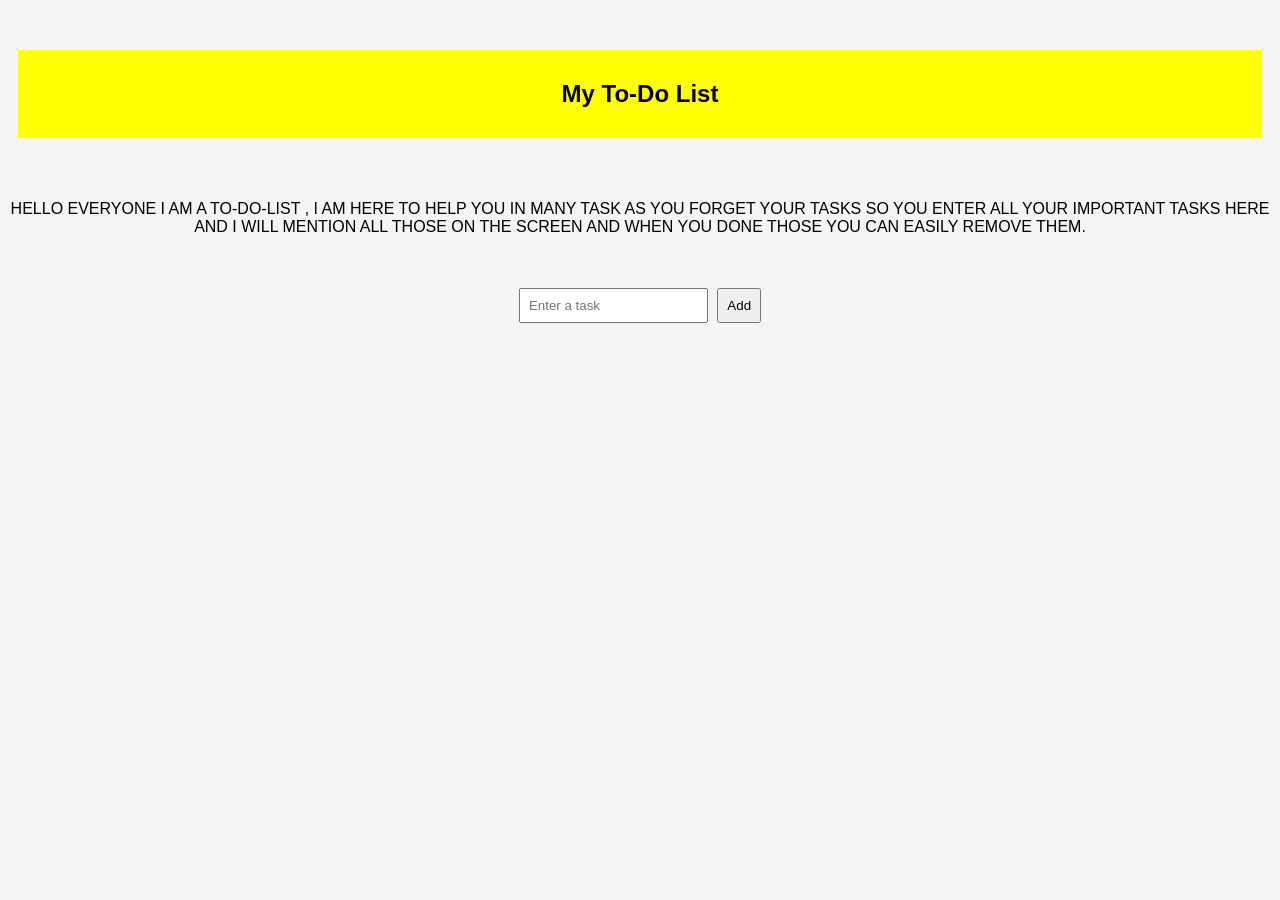
<file: project/index.html>
<!DOCTYPE html>
<html lang="en">
<head>
  <meta charset="UTF-8">
  <title>To-Do List</title>
  <link rel="stylesheet" href="style.css">
</head>
<body>
  <div class="container">
    <nav class="nav">
      <h1>My To-Do List</h1>
    </nav>
    <br><br>
    <p>HELLO EVERYONE I AM A TO-DO-LIST , I AM HERE TO HELP YOU IN MANY TASK
        AS YOU FORGET YOUR TASKS SO YOU ENTER ALL YOUR IMPORTANT TASKS HERE AND I WILL MENTION ALL THOSE ON THE SCREEN AND WHEN YOU DONE THOSE YOU CAN EASILY REMOVE THEM.
    </p>
    <BR><BR>
    <input type="text" id="taskInput" placeholder="Enter a task">
    <button onclick="addTask()">Add</button>
    <ul id="taskList"></ul>
  </div>
  <script src="script.js"></script>
</body>
</html>
</file>
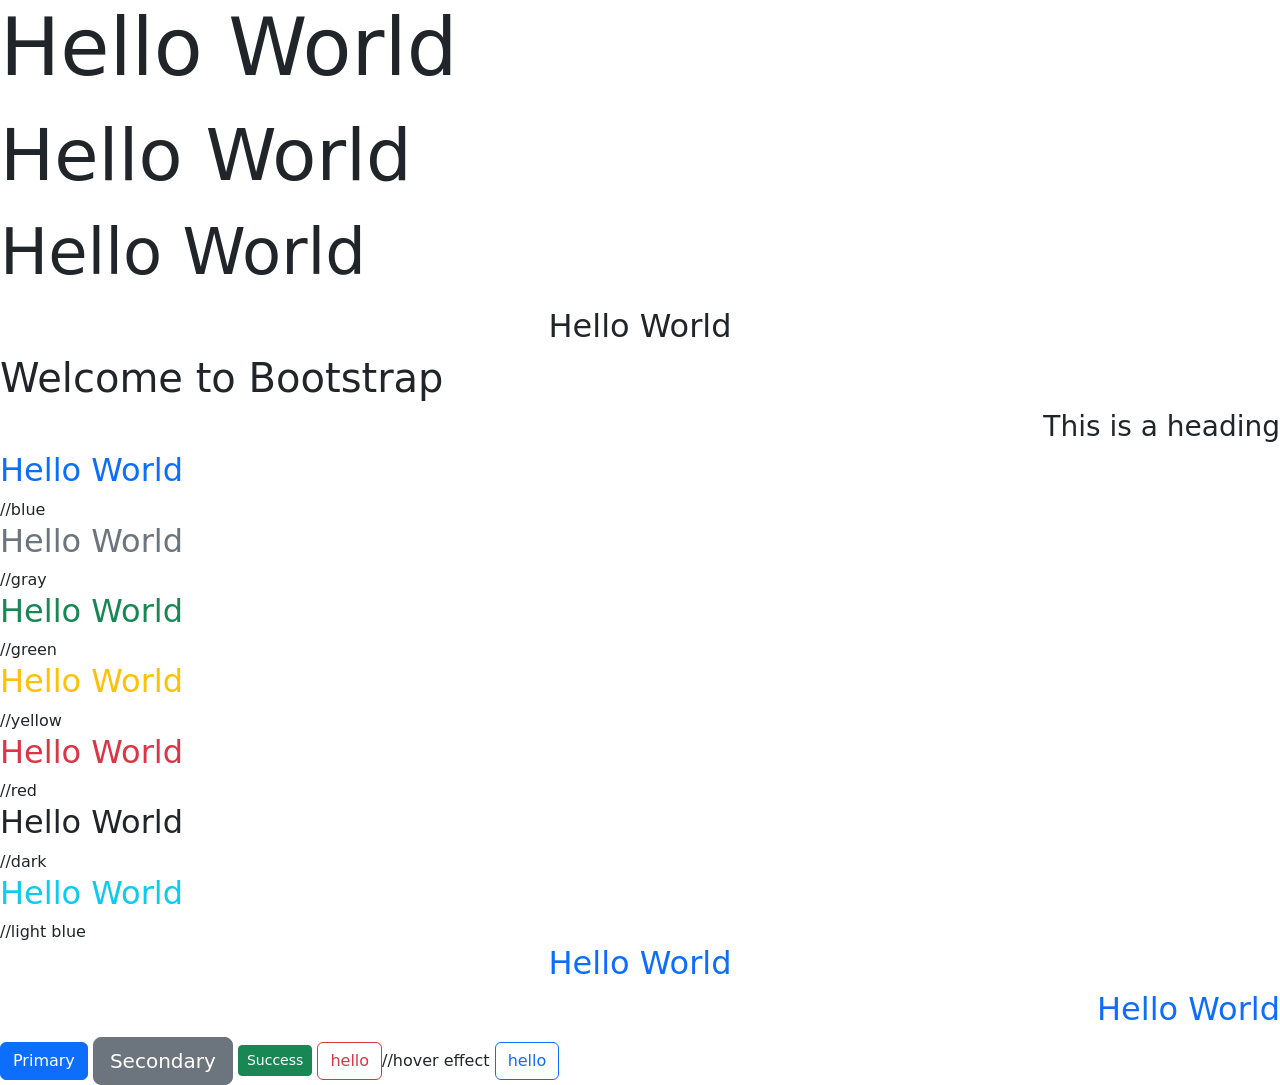
<file: bootstrap.html>
<!DOCTYPE html>
<html lang="en">
<head>
    <meta charset="UTF-8">
    <meta name="viewport" content="width=device-width, initial-scale=1.0">
    <title>Document</title>
    <link href="https://cdn.jsdelivr.net/npm/bootstrap@5.0.2/dist/css/bootstrap.min.css" rel="stylesheet" integrity="sha384-EVSTQN3/azprG1Anm3QDgpJLIm9Nao0Yz1ztcQTwFspd3yD65VohhpuuCOmLASjC" crossorigin="anonymous">
</head>
<body>
    <p class="display-1">Hello World</p>
    <p class="display-2">Hello World</p>
    <p class="display-3">Hello World</p>
    <h2 class="text-center">Hello World</h2>
    <h1 class="text-start">Welcome to Bootstrap</h1>
    <h3 class="text-end">This is a heading</h3>
    <h2 class="text-primary">Hello World</h2>//blue
    <h2 class="text-secondary">Hello World</h2>//gray
    <h2 class="text-success">Hello World</h2>//green
    <h2 class="text-warning">Hello World</h2>//yellow
    <h2 class="text-danger">Hello World</h2>//red
    <h2 class="text-dark">Hello World</h2>//dark
    <h2 class="text-info">Hello World</h2>//light blue
    <h2 class="text-primary text-center">Hello World</h2>
    <h2 class="text-primary text-end">Hello World</h2>
    <button class="btn btn-primary">Primary</button>
    <button class="btn btn-lg btn-secondary">Secondary</button>
    <button class="btn btn-sm btn-success">Success</button>
    <button class="btn btn-outline-danger">hello</button>//hover effect
    <button class="btn btn-outline-primary" onclick="alert('Hello, Bootstrap!')">hello</button>
</body>
</html>
</file>
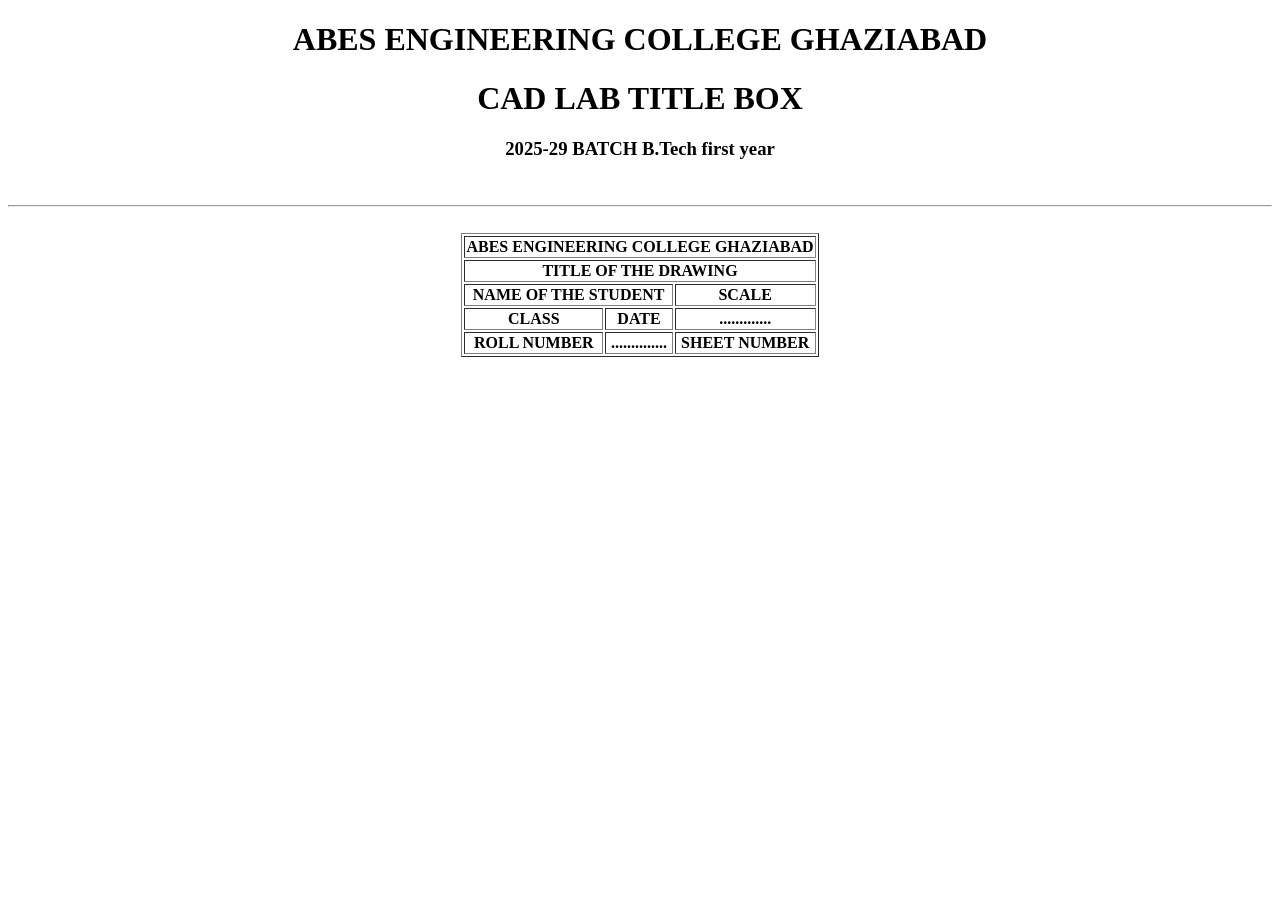
<file: cadtitle.html>
<!DOCTYPE html>
<html lang="en">
    <head>
        <meta charset="UTF-8">
       <meta name="viewport" content="width=device-width, initial-scale=1.0">
       <title>CAD title box</title>
    </head>
    <body>
        <h1 align="center">ABES ENGINEERING COLLEGE GHAZIABAD</h1>
        <h1 align="center">CAD LAB TITLE BOX</h1>
        <H3 align="center">2025-29 BATCH B.Tech first year</H3>
        <br>
        <hr>
        <br>
        <table  align="center" border="1">
            <tr>
                <th colspan="9">ABES ENGINEERING COLLEGE GHAZIABAD</th>
            </tr>
            <tr>
                <th colspan="9">TITLE OF THE DRAWING</th>
            </tr>
            <tr>
                <th colspan="6">NAME OF THE STUDENT</th>
                <th colspan="3">SCALE</th>
            </tr>
            <TR>
                <th colspan="3">CLASS</th>
                <TH colspan="3">DATE</TH>
                <TH colspan="3">.............</TH>
            </TR>
            <TR>
                <TH colspan="3">ROLL NUMBER</TH>
                <TH colspan="3">..............</TH>
                <TH colspan="3">SHEET NUMBER</TH>
            </TR>
        </table>
    </body>
</file>
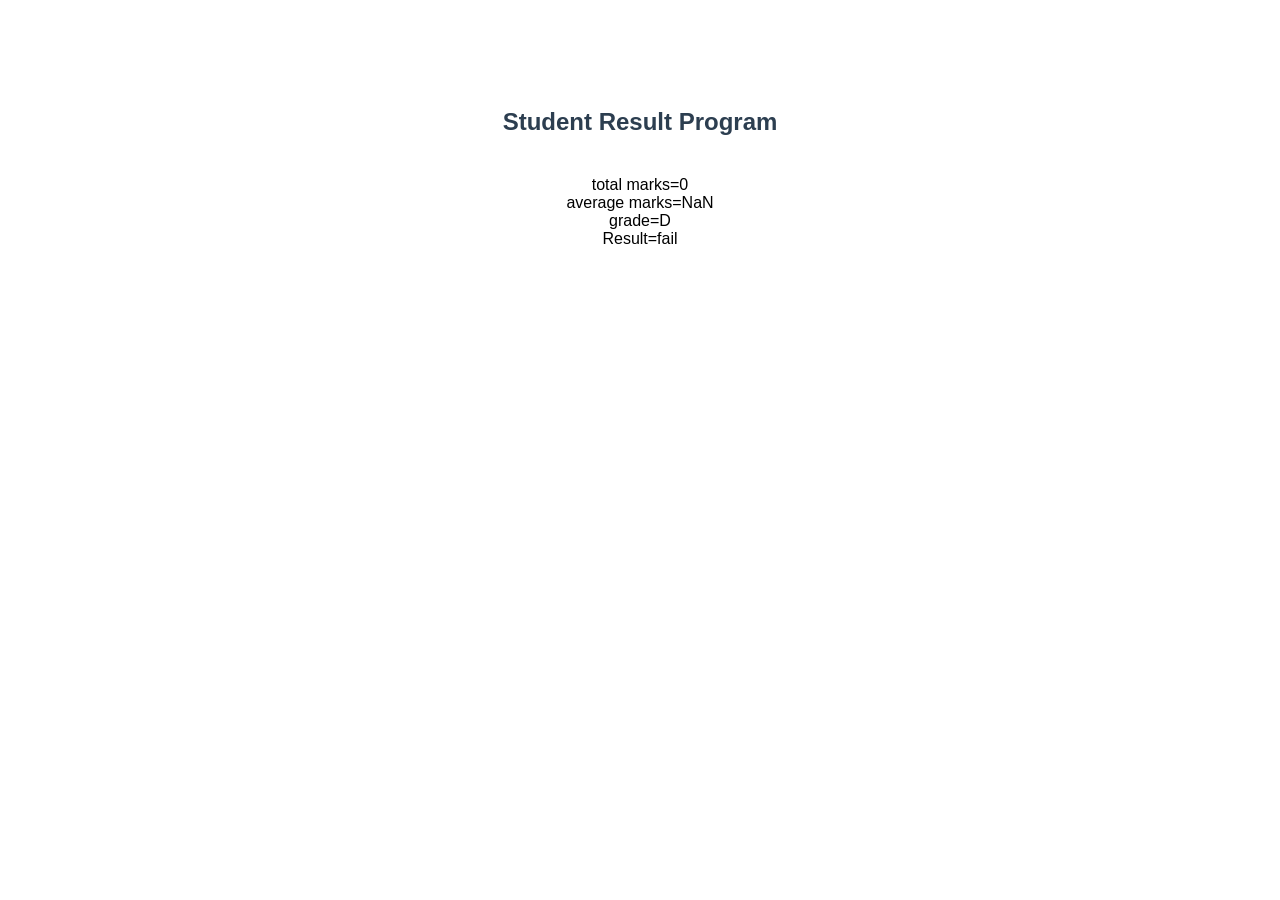
<file: endtermpractical.html>
<!DOCTYPE html>
<html lang="en">
<head>
    <meta charset="UTF-8">
    <meta name="viewport" content="width=device-width, initial-scale=1.0">
    <title>Student Result</title>
      <style>
    body {
      font-family: Arial, sans-serif;
      background: white;
      color: black;
      text-align: center;
      padding: 80px;
    }

    h2 {
      color: #2c3e50;
      margin-bottom: 40px;
    }

    .result-box {
      background: #fff;
      border: 2px solid #3498db;
      border-radius: 8px;
      padding: 20px;
      width: 300px;
      margin: 0 auto;
      box-shadow: 0 4px 8px rgba(0,0,0,0.1);
    }

    .result-box p {
      font-size: 16px;
      margin: 10px 0;
    }

    .pass {
      color: green;
      font-weight: bold;
    }

    .fail {
      color: red;
      font-weight: bold;
    }
  </style>
    
</head>
<body>
    <h2>Student Result Program</h2>

    
    
    <script>
        var subjects = prompt("Enter number of subjects:");
        var total =0;
        for(var i=1;i<=subjects;i++){
            var marks =prompt("Enter marks of subject " + i);
            total=total + Number(marks);
        }
        var average=total/subjects;
        var grade;
        var result;
        if(average>=60){
            grade="A";
            result="Pass";
        }
        else if(average>=50){
            grade="B";
            result="Pass";
        }
         else if(average>=40){
                grade="c";
                result="pass";
            } 
            else{
                grade="D";
                result="fail";
            }
             document.write("total marks="+total);
            document.write("<br>");
            document.write("average marks="+average);
            document.write("<br>");
            document.write("grade="+grade);
            document.write("<br>");
            document.write("Result="+result);
        

    </script>
    
</body>
</html>
</file>
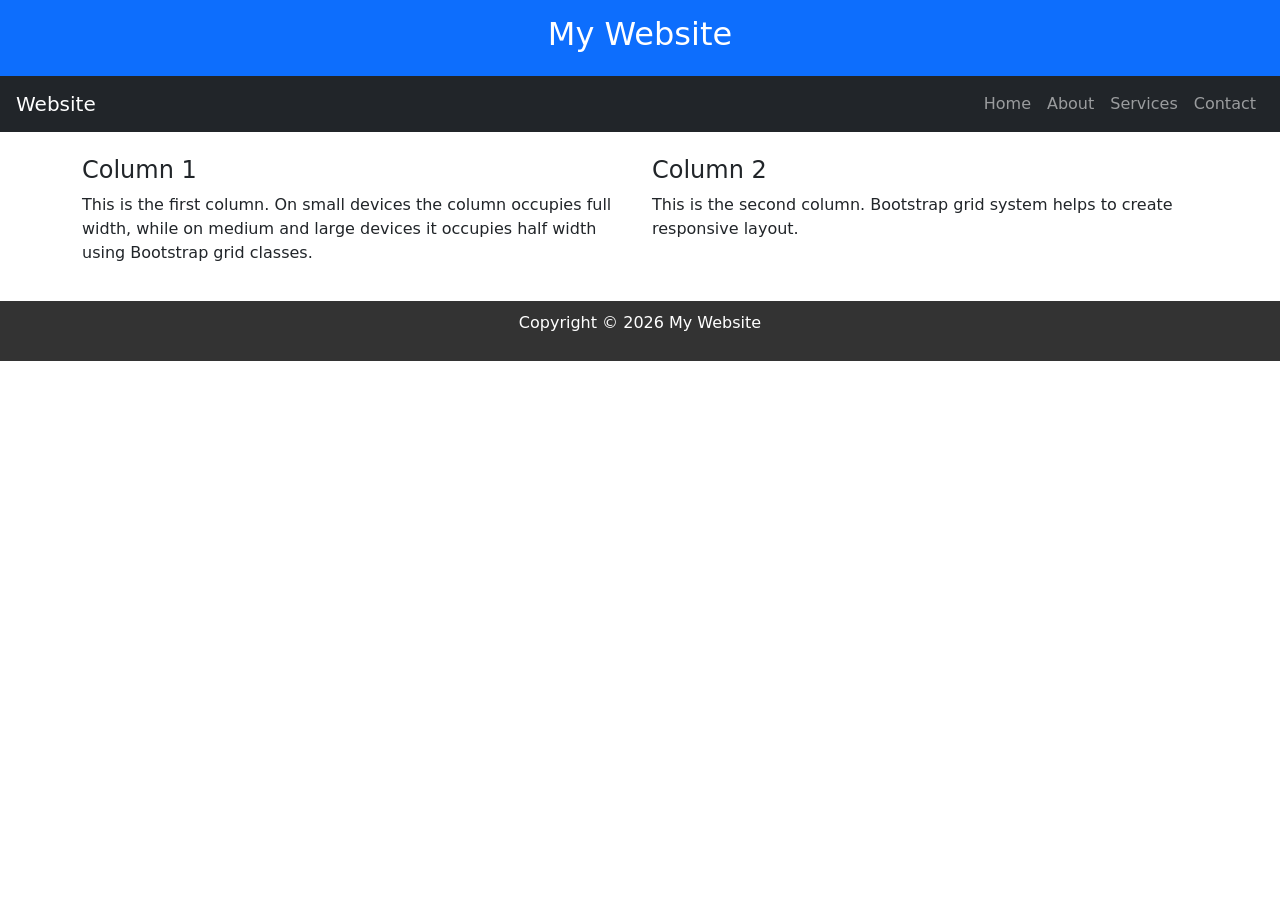
<file: experiment1.html>
<!DOCTYPE html>
<html>
<head>
<title>Responsive Web Page using Bootstrap Grid</title>
<meta name="viewport" content="width=device-width, initial-scale=1">
<!-- Bootstrap CSS -->
<link rel="stylesheet" href="https://cdn.jsdelivr.net/npm/bootstrap@5.3.2/dist/css/bootstrap.min.css">
<style>
header{
background-color:#0d6efd;
color:white;
text-align:center;
padding:15px;
}

footer{
background-color:#333;
color:white;
text-align:center;
padding:10px;
margin-top:20px;
}
</style>
</head>
<body>
<!-- Header -->
<header>
<h2>My Website</h2>
</header>
<!-- Navigation -->
<nav class="navbar navbar-dark bg-dark navbar-expand-lg">
<a class="navbar-brand ms-3" href="#">Website</a>
<ul class="navbar-nav ms-auto me-3">
<li class="nav-item">
<a class="nav-link" href="#">Home</a>
</li>

<li class="nav-item">
<a class="nav-link" href="#">About</a>
</li>
<li class="nav-item">
<a class="nav-link" href="#">Services</a>
</li>
<li class="nav-item">
<a class="nav-link" href="#">Contact</a>
</li>
</ul>
</nav>
<!-- Content -->
<div class="container mt-4">
<div class="row">
<div class="col-md-6 col-sm-12">
<h4>Column 1</h4>
<p>
This is the first column.
On small devices the column occupies full width, while on medium and large devices it occupies half width using Bootstrap grid classes. </p>
</div>
<div class="col-md-6 col-sm-12">
<h4>Column 2</h4>
<p>
This is the second column.
Bootstrap grid system helps to create responsive layout.
</p>
</div>
</div>
</div>
<!-- Footer -->
<footer>
<p>Copyright © 2026 My Website</p>
</footer>
</body>
</html
</file>
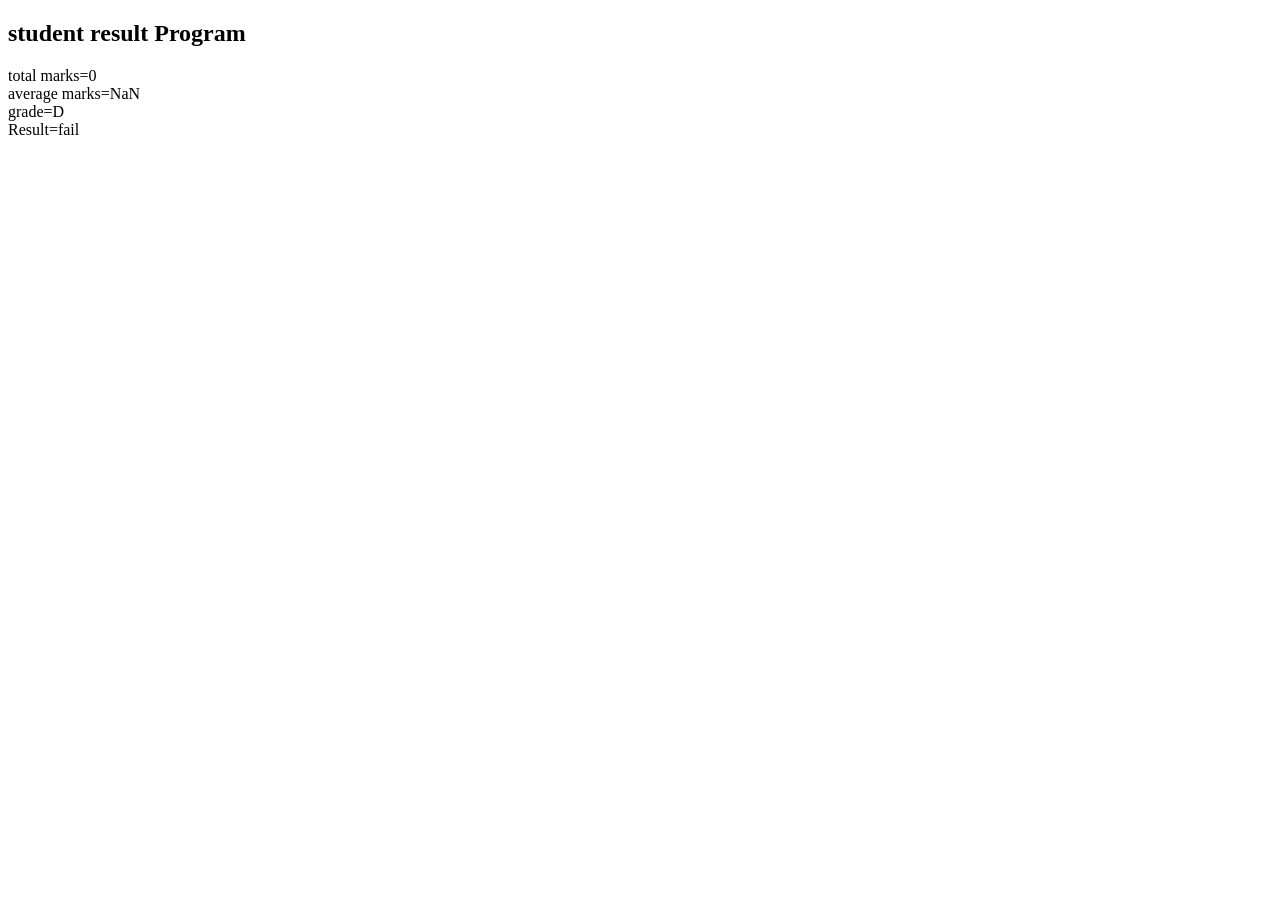
<file: experiment4.html>
<!DOCTYPE html>
<html lang="eng">
    <head>
        <title>Student Result</title>
    </head>
    <body>
        <h2>student result Program</h2>
        <script>
            var subjects = prompt("enter number of subjects");
            var total =0;
            for(var i=1;i<=subjects;i++){
                var marks = prompt("enter marks of subjects" +i);
                total=total + Number(marks);
            }
            var average=total/subjects;
            var grade;
            var result;
            if(average>=60){
                grade="A";
                result="pass";
            }
            else if(average>=50){
                grade="B";
                result="pass";
            }
            else if(average>=40){
                grade="c";
                result="pass";
            } 
            else{
                grade="D";
                result="fail";
            }
            document.write("total marks="+total);
            document.write("<br>");
            document.write("average marks="+average);
            document.write("<br>");
            document.write("grade="+grade);
            document.write("<br>");
            document.write("Result="+result);
        </script>
    </body>
</html>
</file>
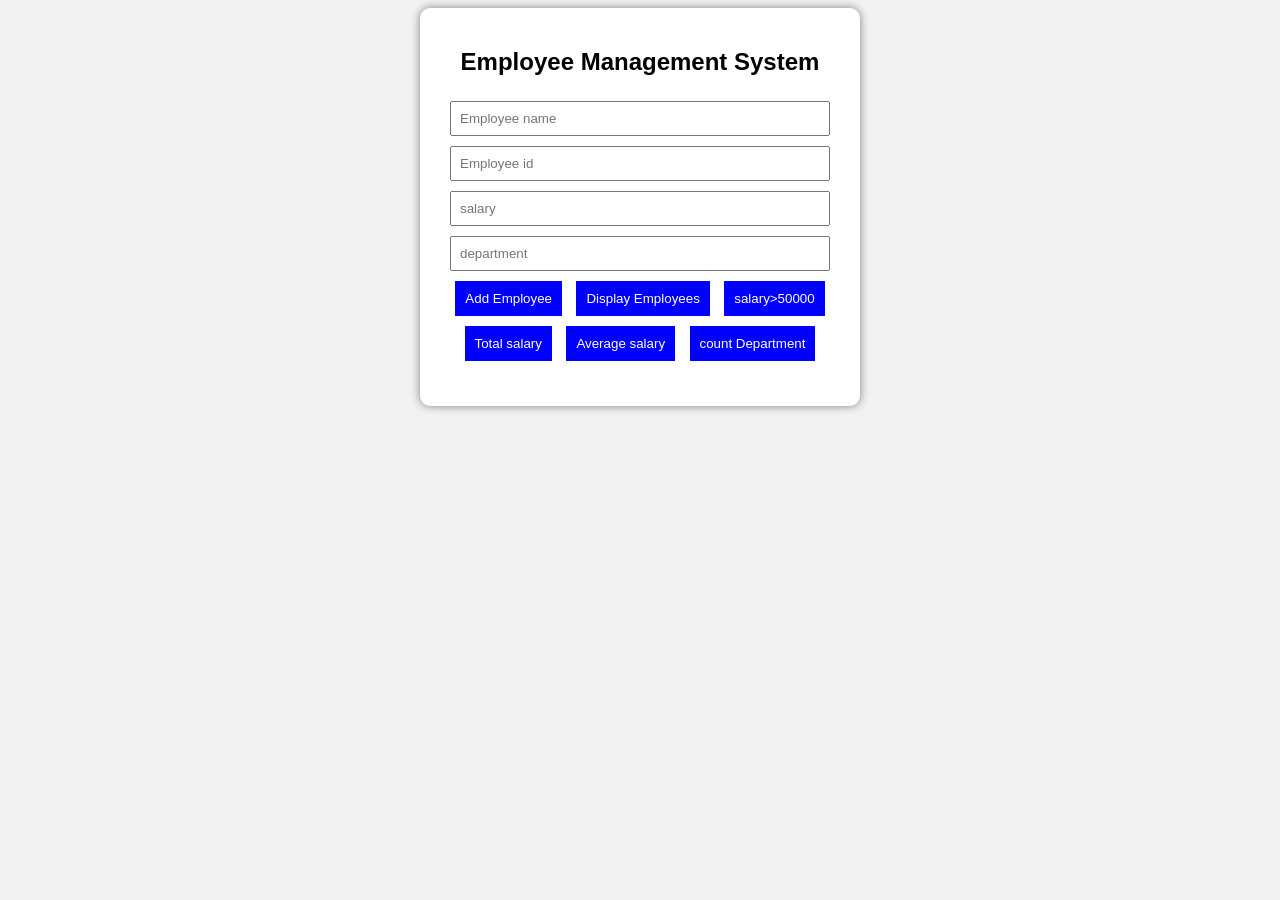
<file: experiment5.html>
<!DOCTYPE html>
<html lang="en">
<head>
    <meta charset="UTF-8">
    <meta name="viewport" content="width=device-width, initial-scale=1.0">
    <title>Employee management</title>
    <style>
    body{
        font-family:Arial;
        background:#f2f2f2;
        text-align:center;
    }
    .container{
        width:400px;
        margin:auto;
        background:#fff;
        padding:20px;
        border-radius:10px;
        box-shadow:0 0 10px gray;
    }
    input{
        width:90%;
        padding:8px;
        margin:5px;
    }
    button{
        padding:10px;
        margin:5px;
        background:blue;
        color:white;
        border:none;
        cursor:pointer;
    }
    #result{
        margin-top:20px;
        text-align:left;
    }    
    </style>
</head>
<body>
    <div class="container">
        <h2>Employee Management System</h2>
        <input type="text" id="name"  placeholder="Employee name">
        <input type="text" id="id" placeholder="Employee id">
        <input type="number" id="salary" placeholder="salary">
        <input type="text" id="dept" placeholder="department">
        <br>
        <button onclick="addEmployee()">Add Employee</button>
        <button onclick="displayEmployees()">Display Employees</button>
        <button onclick="filtersalary()">salary>50000</button>
        <button onclick="totalsalary()">Total salary</button>
       <button onclick="averagesalary()">Average salary</button>
       <button onclick="countdepartment()">count Department</button>
         <div id="result"></div> 
    </div>
    <script>
       

let employees = [];
function addEmployee(){
let name=document.getElementById("name").value;
let id=document.getElementById("id").value;
let salary=parseInt(document.getElementById("salary").value);
let dept=document.getElementById("dept").value;
let emp={
name:name,
id:id,
salary:salary,
department:dept
};
employees.push(emp);
alert("Employee Added");
}
function displayEmployees(){
let output="";
for(let emp of employees){
output+=emp.name+" | "+emp.id+" | "+emp.salary+" | "+emp.department+"<br>";
}
document.getElementById("result").innerHTML=output;
}
function filterSalary(){
let filtered=employees.filter(e=>e.salary>50000);

let output="";
for(let emp of filtered){
output+=emp.name+" | "+emp.salary+"<br>";
}
document.getElementById("result").innerHTML=output;
}
function totalSalary(){
let total=0;
for(let emp of employees){
total+=emp.salary;
}
document.getElementById("result").innerHTML="Total Salary = "+total;
}
function averageSalary(){
let total=0;
for(let emp of employees){
total+=emp.salary;
}
let avg=total/employees.length;
document.getElementById("result").innerHTML="Average Salary = "+avg;
}
function countDepartment(){
let dept=prompt("Enter Department Name");
let count=0;
for(let emp of employees){
if(emp.department==dept){
count++;
}
}
document.getElementById("result").innerHTML="Employees in "+dept+" = "+count;
}
</script>
</body>
</html>
</file>
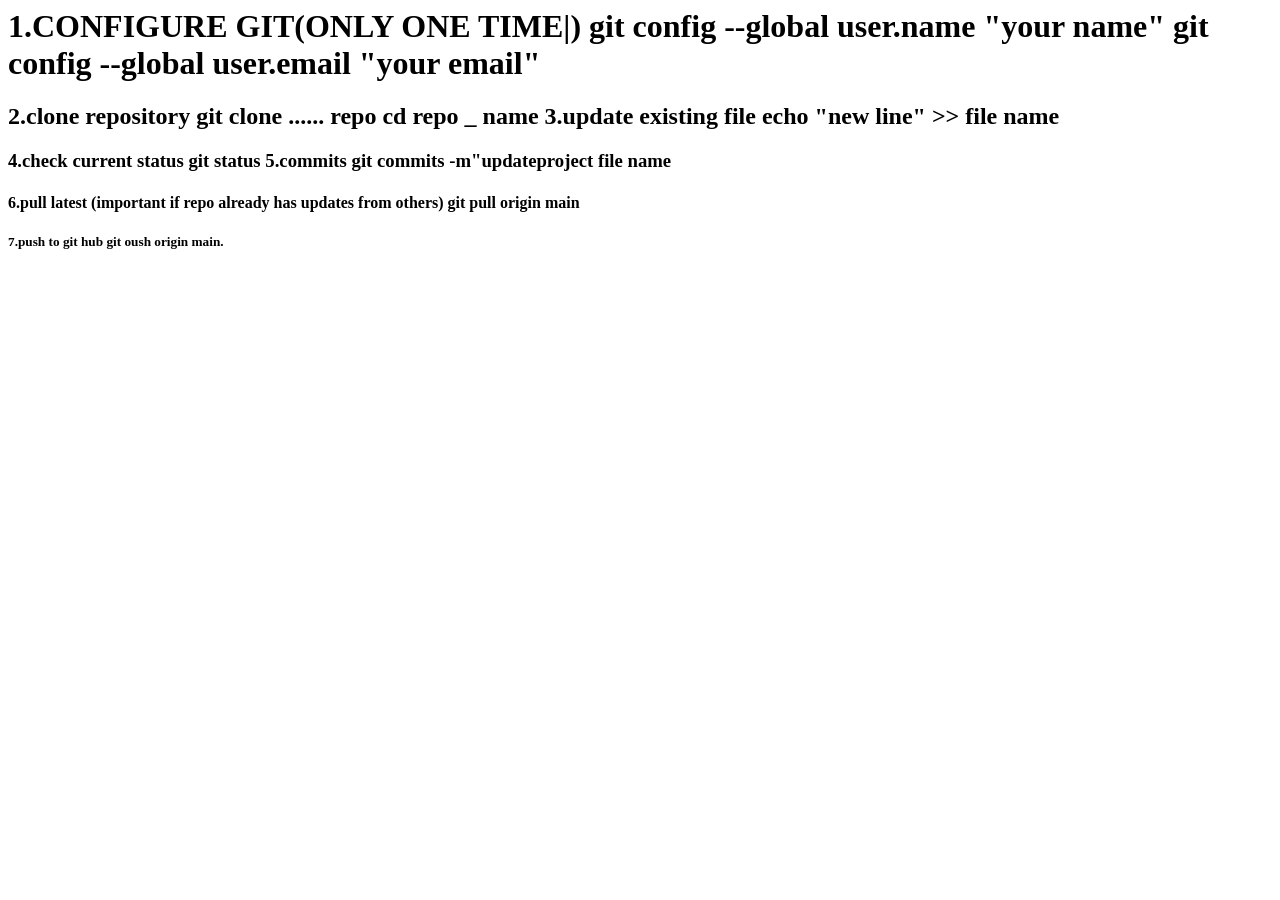
<file: howtopush.html>
<html>
    <head>
        <title> HOW TO CLONE A REPO THEN OUSH NEW CODE IN IT</title>
    </head>
    <BODY>
        <H1> 1.CONFIGURE GIT(ONLY ONE TIME|) 
            git config --global user.name "your name"
            git config --global user.email "your email"
        </H1>
        <h2> 2.clone repository 
            git clone ...... repo 
            cd repo _ name 
            3.update existing file 
            echo "new line" >> file name
        </h2>
        <h3> 4.check current status 
            git status
            5.commits 
            git commits -m"updateproject file name
         </h3>
         <h4>6.pull latest 
            (important if repo already has updates from others)
            git pull origin main 
         </h4>
         <h5> 7.push to git hub
            git oush origin main.
         </h5>
    </BODY>
</html>
</file>
<file: project/style.css>
body {
  font-family: Arial, sans-serif;
  background: #f4f4f4;
  text-align: center;
}

.nav{
    background-color:yellow;
    padding:10px;
    margin:10px;
    
}
.container {
  margin-top: 50px;
}

input {
  padding: 8px;
  margin-right: 5px;
}

button {
  padding: 8px;
  cursor: pointer;
}

ul {
  list-style-type: none;
  padding: 0;
}

li {
  margin: 10px 0;
  background: #fff;
  padding: 10px;
  border-radius: 5px;
}

.completed {
  text-decoration: line-through;
  color: gray;
}
</file>
